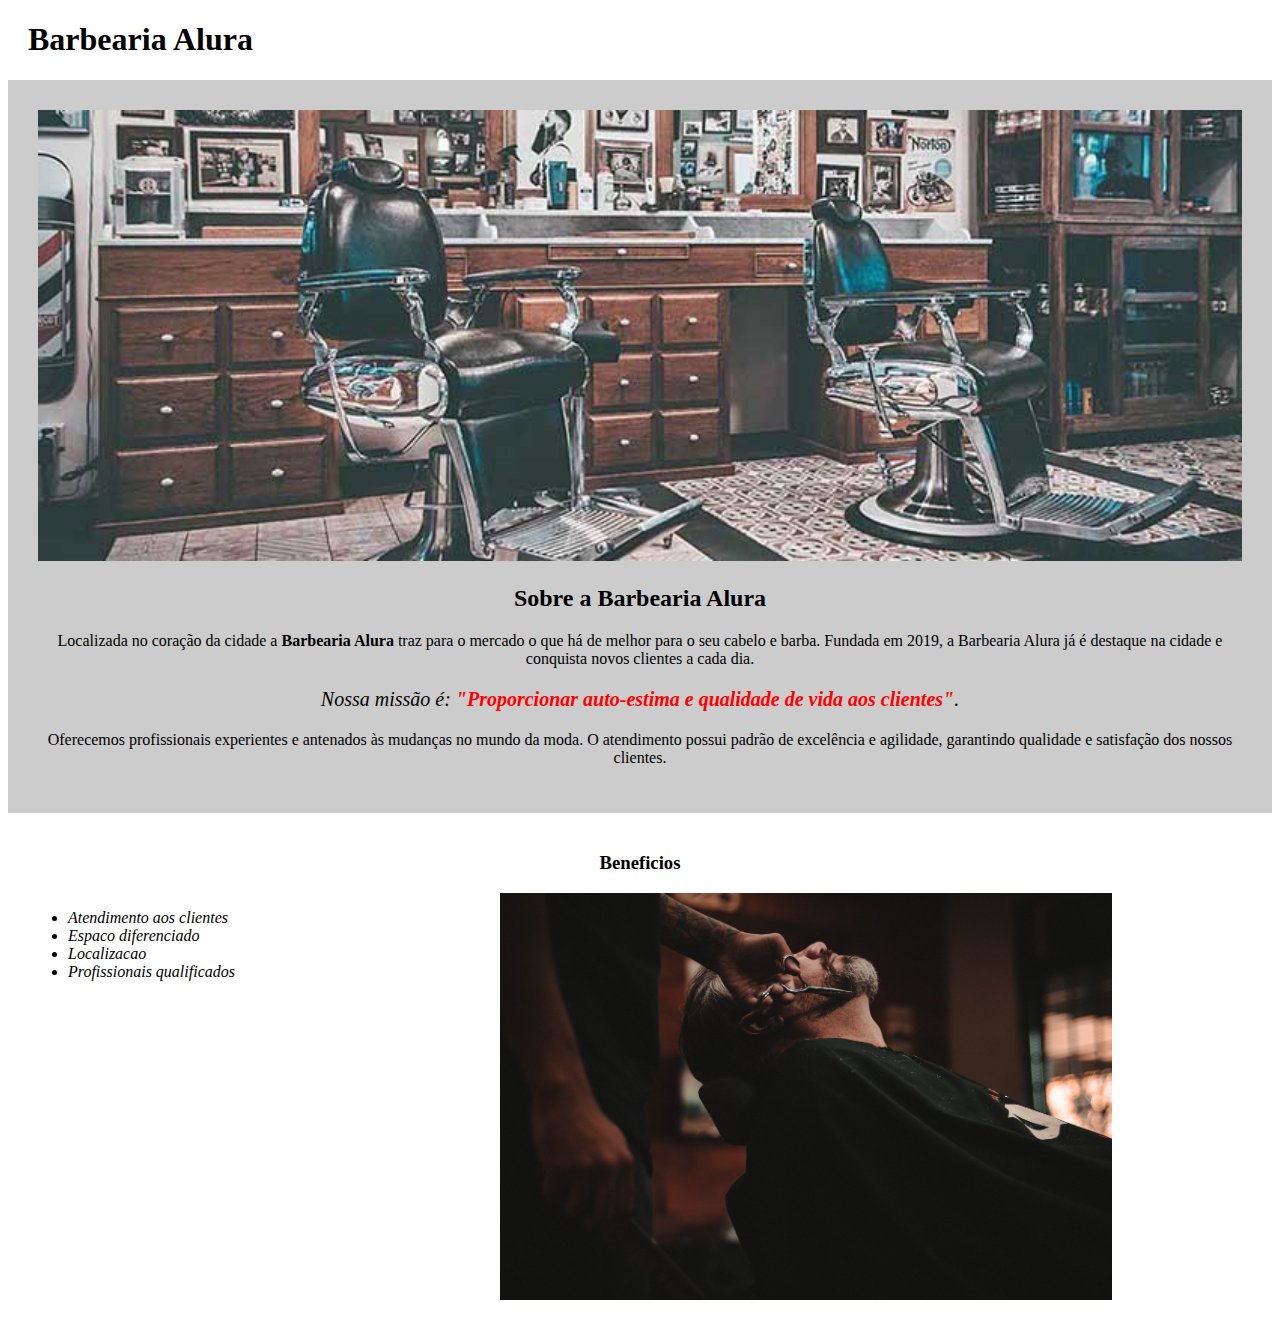
<file: homepage_barbearia_alura/index.html>
<!DOCTYPE html>
<html lang="pt-br">
<head> 
    <meta charset ="UTF-8">
    <title>Barbearia Alura</title>
    <link rel="stylesheet" href="style.css"
</head>
    <body>
        <header>
            <h1 class="tituloPrincipal">Barbearia Alura</h1>
        </header>
        <div class="principal">
            <img id="banner" src=banner.jpg>
            <h2 class="tituloCentralizado"> Sobre a Barbearia Alura </h2>

            <p> Localizada no coração da cidade a <strong>Barbearia Alura</strong> traz para o mercado o que há de melhor para o seu cabelo e barba. Fundada em 2019, a Barbearia Alura já é destaque na cidade e conquista novos clientes a cada dia.</p>

            <p id="missao"><em>Nossa missão é: <strong>"Proporcionar auto-estima e qualidade de vida aos clientes"</strong>.</em></p>

            <p>Oferecemos profissionais experientes e antenados às mudanças no mundo da moda. O atendimento possui padrão de excelência e agilidade, garantindo qualidade e satisfação dos nossos clientes.</p>
        </div>
         <div class="beneficios">
            <h3 class="tituloCentralizado">Beneficios</h3>
            <ul>
                <li class="itens">Atendimento aos clientes</li>
                <li class="itens">Espaco diferenciado</li>
                <li class="itens"> Localizacao</li>
                <li class="itens">Profissionais qualificados</li>

            </ul>
            <img src=beneficios.jpg class="imagembeneficios">
    </div>        
         
         
         
         
<body>
</html>
</file>
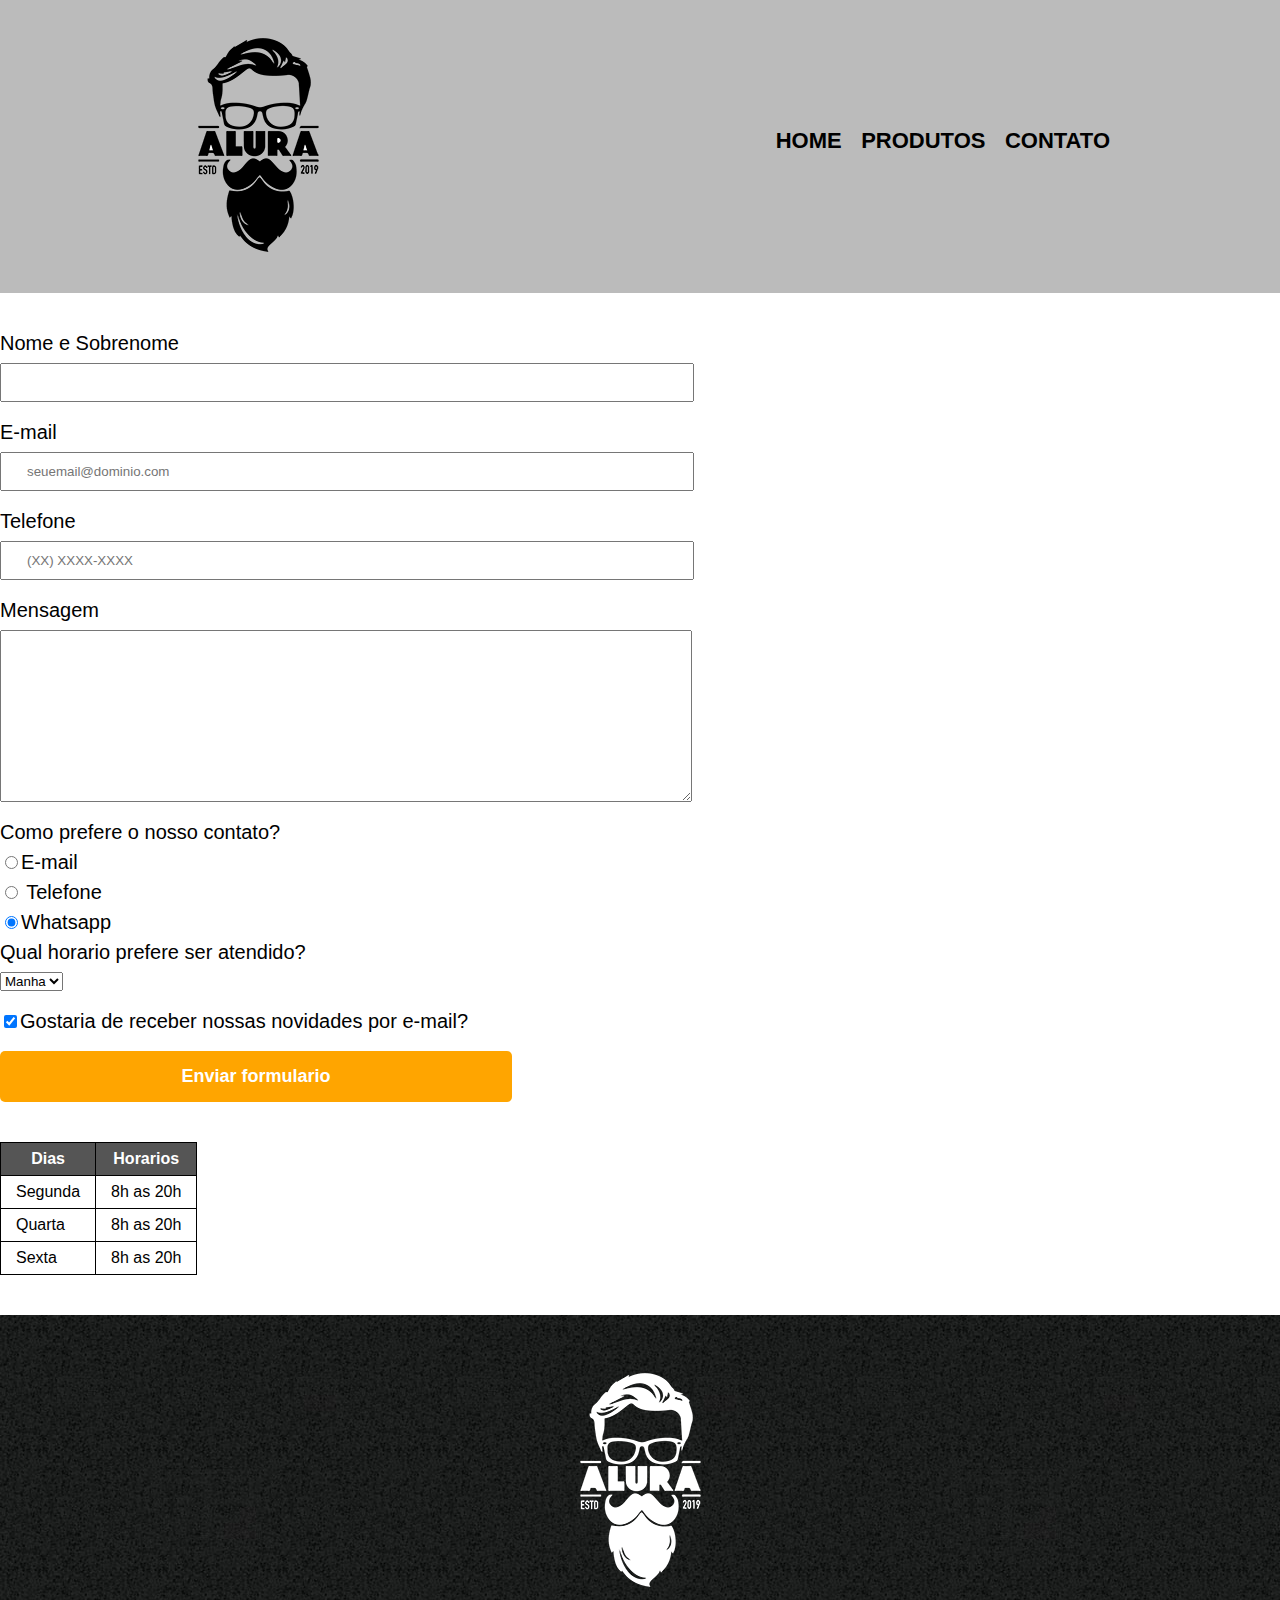
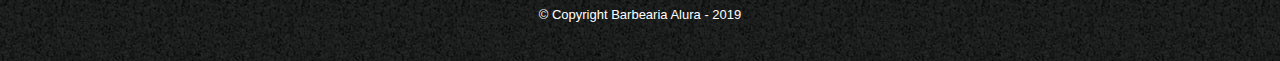
<file: contato_barbearia_alura/contato.html>
<!DOCTYPE html>
<html>
    <head>
        <meta charset="utf-8">
        <title>Contato - Barbearia Alura</title>
        <link rel="stylesheet" href="reset.css">
        <link rel="stylesheet" href="style.css">
    </head>
    <body>
        <header>
            <div class="caixa">
                <h1>  <img src="logo.png" alt="Logo da Barbearia Alura"></h1>
                     <nav>
                        <ul>
                            <li><a href="index.html">Home</a></li>
                            <li><a href="produtos.html">Produtos</a></li>
                            <li><a href="contato.html">Contato</a></li>
                        </ul>
                     </nav>
                </div>
        </header>
        <main>
            <form>
                <label for="nomesobrenome">Nome e Sobrenome</label>
                <input type="text" id="nomesobrenome" class="input-padrao" required>

                <label for="email">E-mail</label>
                <input type="email" id="email" class="input-padrao" required placeholder="seuemail@dominio.com">

                <label for="telefone">Telefone</label>
                <input type="tel" id="telefone" class="input-padrao" required placeholder="(XX) XXXX-XXXX"> 

                <label for="mensagem">Mensagem</label>
                <textarea rows="10" cols="70" id="mensagem" class="input-padrao"required></textarea>

                <fieldset>
                    <legend>Como prefere o nosso contato?</legend>
                    
                    <label for="contato-email"><input type="radio" name="contato" value="email" id="contato-email">E-mail</label>
                    
                    <label for="contato-telefone"><input type="radio" name="contato" value="telefone" id="contato-telefone"> Telefone</label>
                                         
                    <label for="contato-whatsapp"><input type="radio"  name="contato" value="whatsapp" id="contato-whatsapp" checked>Whatsapp</label>
                    
                </fieldset>

                <fieldset>
                    <legend> Qual horario prefere ser atendido?</legend>
                    <select>
                        <option>Manha</option>
                        <option>Tarde</option>
                        <option>Noite</option>
                    </select>
                </fieldset>  
                
                <label class="checkbox"><input type="checkbox" checked>Gostaria de receber nossas novidades por e-mail?</label>


                <input type="submit" value="Enviar formulario" class="enviar">
            </form>
        <table>
            <thead>
                <tr>
                    <th>Dias</th>
                    <th>Horarios</th>
                </tr>
            </thead>
            <tbody>
                <tr>
                    <td>Segunda</td>
                    <td>8h as 20h</td>
                </tr>
                <tr>
                    <td>Quarta</td>
                    <td>8h as 20h</td>
                </tr>
                <tr>
                    <td>Sexta</td>
                    <td>8h as 20h</td>
                </tr>
            </tbody>
        </table>

        </main>

        <footer>
            <img src="logo-branco.png" alt="Logo da Barberia Alura">
            <p class="copyright"> &copy; Copyright Barbearia Alura - 2019</p>
            
            
            
            </footer>
                </body>
            
            
            
            
            
            
            
            </html>
</file>
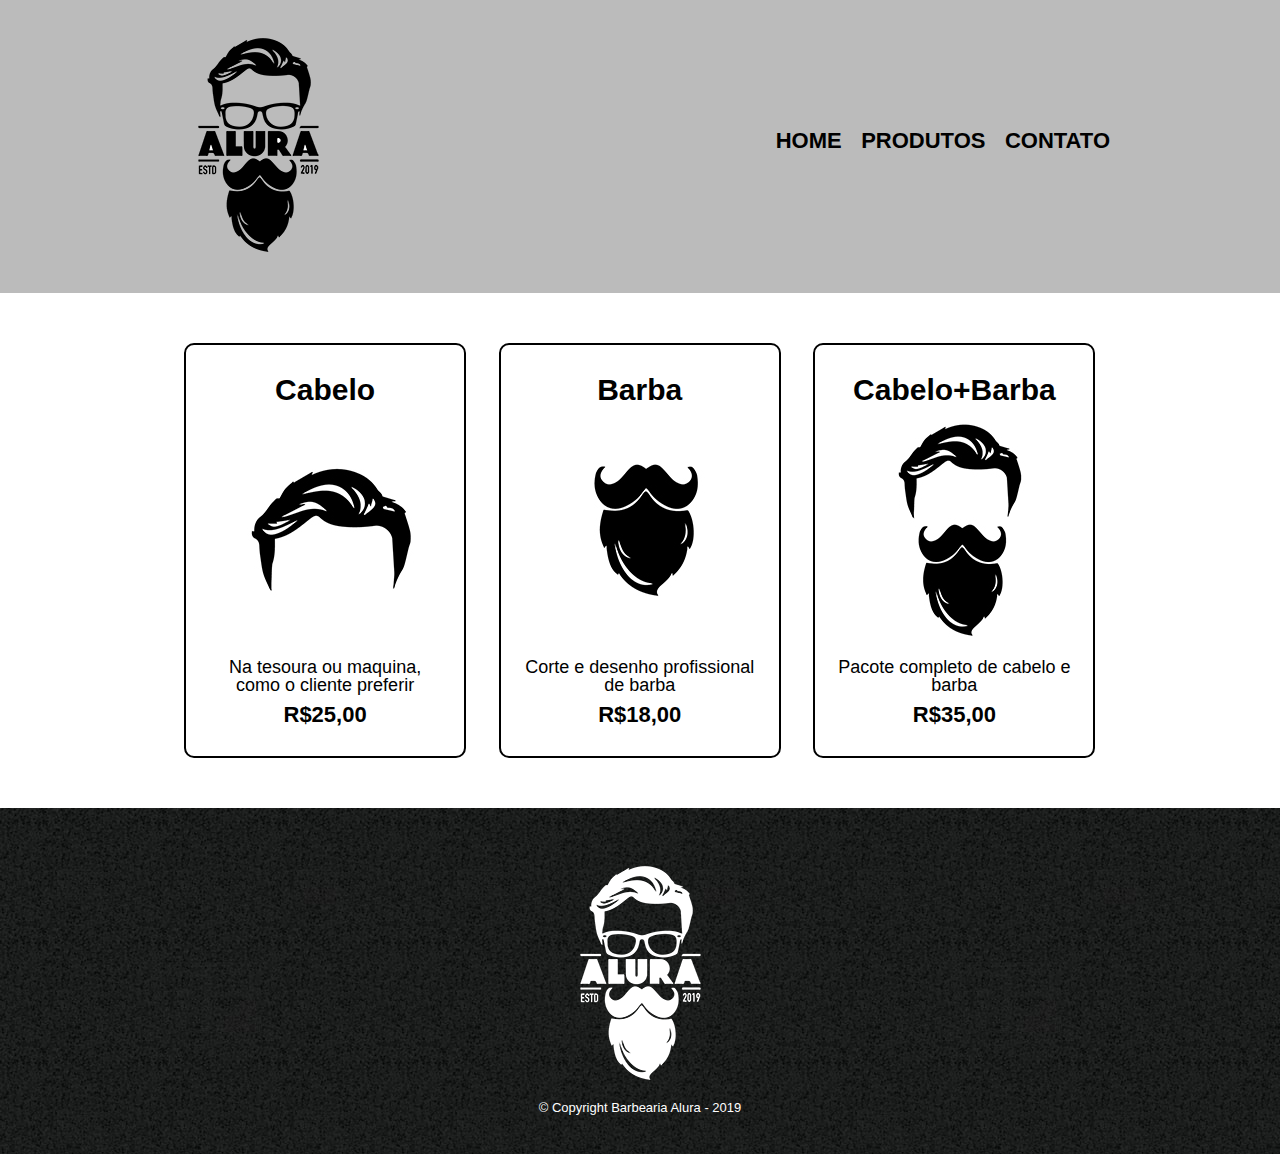
<file: produtos_barbearia_alura/produtos.html>
<!DOCTYPE html>
<html>
    <head>
        <meta charset="utf-8">
        <title>Produtos - Barbearia Alura</title>
        <link rel="stylesheet" href="reset.css">
        <link rel="stylesheet" href="style.css">
    </head>
    <body>
        <header>
            <div class="caixa">
                <h1>  <img src="logo.png"></h1>
                     <nav>
                        <ul>
                            <li><a href="index.html">Home</a></li>
                            <li><a href="produtos.html">Produtos</a></li>
                            <li><a href="contato.html">Contato</a></li>
                        </ul>
                     </nav>
                </div>
        </header>
        <main>
            <ul class="produtos">
                <li>
                    <h2>Cabelo</h2>
                    <img src="cabelo.jpg">
                    <p class="produto-descricao">Na tesoura ou maquina, como o cliente preferir</p>
                    <p class="produto-preco">R$25,00</p>
                
                </li>
                <li>
                    <h2>Barba</h2>
                    <img src="barba.jpg">
                    <p class="produto-descricao">Corte e desenho profissional de barba</p>
                    <p class="produto-preco">R$18,00</p>
                </li>
                <li>
                    <h2>Cabelo+Barba</h2>
                    <img src="cabelo+barba.jpg">
                    <p class="produto-descricao">Pacote completo de cabelo e barba</p>
                    <p class="produto-preco">R$35,00</p>
                </li>
            </ul>







        </main>
<footer>
<img src="logo-branco.png">
<p class="copyright"> &copy; Copyright Barbearia Alura - 2019</p>



</footer>
    </body>







</html>
</file>
<file: homepage_barbearia_alura/style.css>
body { 
    
}
#banner{
    width: 100%;
}

.principal{
    background: #CCCCCC;
    padding: 30px
}
.tituloPrincipal{
padding-left: 20px;

}
.tituloCentralizado {

    text-align:center
}
p {
    text-align: center;
}

#missao{

    font-size: 20px;
}

em strong { 
    color: red;
}
.beneficios{
    background: #FFFFFF;
    padding: 20px;

}
.itens{

    font-style: italic;
}

ul{
    display:inline-block;
    vertical-align: top;
    width: 20%;
    margin-right: 15%;
}

.imagembeneficios{
    width: 50%
}
</file>
<file: contato_barbearia_alura/style.css>
body{
    font-family: 'Montserrat', sans-serif;
}

header{
    background: #BBBBBB;
    padding: 20px 0;
}
.caixa{ position: relative;
        width: 940px;
        margin:0 auto;
}
nav{
    position: absolute;
    top: 110px;
    right: 0px;

}
nav li{

    display: inline;
    margin: 0 0 0 15px;
}

nav a{
text-transform: uppercase;
color: black;
font-weight: bold;
font-size: 22px;
text-decoration: none;

}

nav a:hover{
    color: #C78C19;
    text-decoration:underline;
}

.produtos {
width: 940px;
margin: 0 auto;
padding: 50px 0;

}
.produtos li{

    display: inline-block;
    text-align:center;
    width: 30%;
    vertical-align:top;
    margin: 0 1.5%;
    padding: 30px 20px;
    box-sizing: border-box;
    border: 2px solid black;
    border-radius: 10px;
   
}

.produtos li:hover{
    border-color: #C78C19;
}

.produtos li:active{
    border-color: #088C19;

}

.produtos li:hover h2{
    font-size: 34px;

}
.produtos h2{
    font-size: 30px;
    font-weight: bold;

}

.produto-descricao{
    font-size: 18px;


}
.produto-preco{ 
    font-size: 22px;
    font-weight: bold;
    margin: 10px 0 0;
}
footer{

    text-align: center;
    background: url("bg.jpg");
    padding: 40px 0;
}
.copyright{
    color: white;
    font-size: 13px;
    margin-top: 20px 0 0;
    

}


form{
    margin: 40px 0;
}

form label, form legend{
    display: block;
    font-size: 20px;
    margin: 0 0 10px;
}

.input-padrao{
    display: block;
    margin: 0 0 20px;
    padding: 10px 25px;
    width: 50%;
}

.checkbox{

    margin: 20px 0;
}

.enviar{
    width: 40%;
    padding: 15px 0;
    background: orange;
    color: white;
    font-weight: bold;
    font-size: 18px;
    border: none;
    border-radius: 5px;
    transition: 1s all;
    cursor: pointer;
    }

.enviar:hover{

    background: darkorange;
    transform: (1.2);
}

table{
    margin: 20px 0 40px;
}

thead{
    background: #555555;
    color: white;
    font-weight: bold;
}
th, td{

    border: 1px solid #000000;
    padding: 8px 15px;
}


.banner{
    width:100%;
}

.titulo-principal{
    text-align: center;
    font-size: 2em;
    margin: 0 0 1em;
    clear: left;

}

.principal{
    padding: 3em 0;
    background: #FEFEFE;
    width: 940px;
    margin: 0 auto;

}
.principal p{

    margin:  0 0 1em;
}

.principal strong{
    font-weight: bold;
}

principal em{

    font-style: italic;
}

.utensilios{
    width: 120px;
    float: left;
    margin: 0 20px 20px 0;
}
.mapa{

    padding: 3em 0;
    background: linear-gradient(#FEFEFE, #888888);
    
}
.mapa p {
    margin: 0 0 2em; 
    text-align: center;
}
.mapa-conteudo{
width: 940px;
margin: 0 auto;

}
.beneficios{

    padding: 3em 0;
    background: #888888;
}

.conteudo-beneficios{
    width: 640px;
    margin: 0 auto;
}

.lista-beneficios{
    width: 40%;
    display: inline-block;
    vertical-align: top;
}

.itens{
line-height: 1.5;

}

.itens:first-child{
    font-weight: bold;
}
.itens:before{
    content: "★";
}

.imagem-beneficios{
    width: 60%;
    opacity: 1;
    transition: 400ms;
    box-shadow: 10px 10px 10px #000000;
}
.imagem-beneficios:hover{
    opacity: 0.3;

}


.video{
    width: 560px; 
    margin: 2em auto;
}

@media screen and (max-width: 480px){

    .caixa, .principal, .conteudo-beneficios, .mapa-conteudo, .video{
        width: auto;
    }

    h1{
        text-align: center;
    }

    nav{
        position: static;
    }
    .lista-beneficios, .imagem-beneficios{
        width: 100%;
    }
}
</file>
<file: produtos_barbearia_alura/style.css>
body{
    font-family: 'Montserrat', sans-serif;
}

header{
    background: #BBBBBB;
    padding: 20px 0;
}
.caixa{ position: relative;
        width: 940px;
        margin:0 auto;
}
nav{
    position: absolute;
    top: 110px;
    right: 0px;

}
nav li{

    display: inline;
    margin: 0 0 0 15px;
}

nav a{
text-transform: uppercase;
color: black;
font-weight: bold;
font-size: 22px;
text-decoration: none;

}

nav a:hover{
    color: #C78C19;
    text-decoration:underline;
}

.produtos {
width: 940px;
margin: 0 auto;
padding: 50px 0;

}
.produtos li{

    display: inline-block;
    text-align:center;
    width: 30%;
    vertical-align:top;
    margin: 0 1.5%;
    padding: 30px 20px;
    box-sizing: border-box;
    border: 2px solid black;
    border-radius: 10px;
   
}

.produtos li:hover{
    border-color: #C78C19;
}

.produtos li:active{
    border-color: #088C19;

}

.produtos li:hover h2{
    font-size: 34px;

}
.produtos h2{
    font-size: 30px;
    font-weight: bold;

}

.produto-descricao{
    font-size: 18px;


}
.produto-preco{ 
    font-size: 22px;
    font-weight: bold;
    margin: 10px 0 0;
}
footer{

    text-align: center;
    background: url("bg.jpg");
    padding: 40px 0;
}
.copyright{
    color: white;
    font-size: 13px;
    margin-top: 20px 0 0;
    

}


form{
    margin: 40px 0;
}

form label, form legend{
    display: block;
    font-size: 20px;
    margin: 0 0 10px;
}

.input-padrao{
    display: block;
    margin: 0 0 20px;
    padding: 10px 25px;
    width: 50%;
}

.checkbox{

    margin: 20px 0;
}

.enviar{
    width: 40%;
    padding: 15px 0;
    background: orange;
    color: white;
    font-weight: bold;
    font-size: 18px;
    border: none;
    border-radius: 5px;
    transition: 1s all;
    cursor: pointer;
    }

.enviar:hover{

    background: darkorange;
    transform: (1.2);
}

table{
    margin: 20px 0 40px;
}

thead{
    background: #555555;
    color: white;
    font-weight: bold;
}
th, td{

    border: 1px solid #000000;
    padding: 8px 15px;
}


.banner{
    width:100%;
}

.titulo-principal{
    text-align: center;
    font-size: 2em;
    margin: 0 0 1em;
    clear: left;

}

.principal{
    padding: 3em 0;
    background: #FEFEFE;
    width: 940px;
    margin: 0 auto;

}
.principal p{

    margin:  0 0 1em;
}

.principal strong{
    font-weight: bold;
}

principal em{

    font-style: italic;
}

.utensilios{
    width: 120px;
    float: left;
    margin: 0 20px 20px 0;
}
.mapa{

    padding: 3em 0;
    background: linear-gradient(#FEFEFE, #888888);
    
}
.mapa p {
    margin: 0 0 2em; 
    text-align: center;
}
.mapa-conteudo{
width: 940px;
margin: 0 auto;

}
.beneficios{

    padding: 3em 0;
    background: #888888;
}

.conteudo-beneficios{
    width: 640px;
    margin: 0 auto;
}

.lista-beneficios{
    width: 40%;
    display: inline-block;
    vertical-align: top;
}

.itens{
line-height: 1.5;

}

.itens:first-child{
    font-weight: bold;
}
.itens:before{
    content: "★";
}

.imagem-beneficios{
    width: 60%;
    opacity: 1;
    transition: 400ms;
    box-shadow: 10px 10px 10px #000000;
}
.imagem-beneficios:hover{
    opacity: 0.3;

}


.video{
    width: 560px; 
    margin: 2em auto;
}

@media screen and (max-width: 480px){

    .caixa, .principal, .conteudo-beneficios, .mapa-conteudo, .video{
        width: auto;
    }

    h1{
        text-align: center;
    }

    nav{
        position: static;
    }
    .lista-beneficios, .imagem-beneficios{
        width: 100%;
    }
}
</file>
